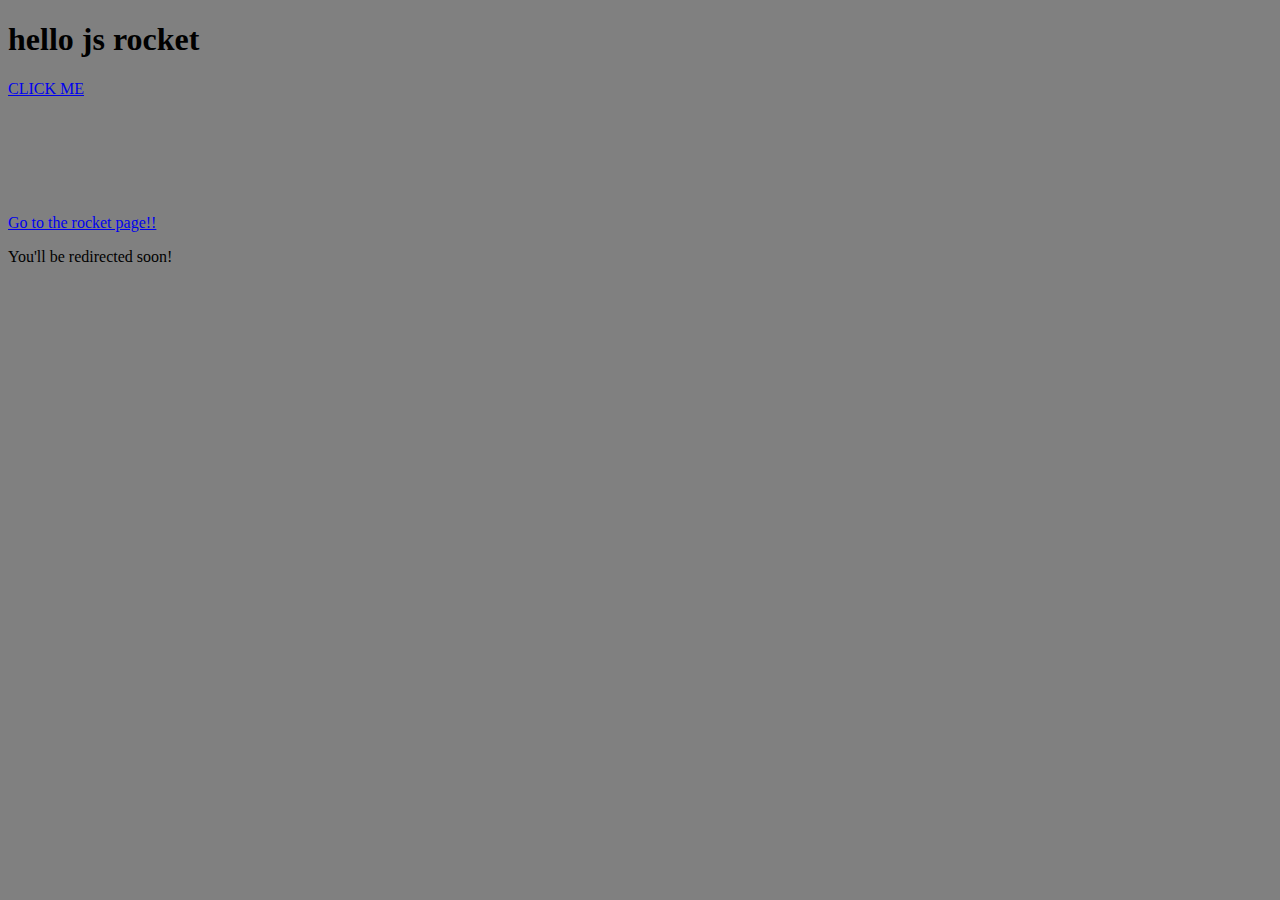
<file: index.html>
<!DOCTYPE html>
<html>
<head>
	<title>JS Rocket</title>
	<script type="text/javascript" src="js/script.js"></script>
	<link rel="stylesheet" type="text/css" href="css/style.css"></link>
</head>
<body>
	<h1>hello js rocket</h1>
	<a href="#" onclick="doCoolStuff();">CLICK ME</a>

	<div class="cool" id="cool">
		<p>Hello I'm cool!</p>
	</div>

	<a href="rocket.html">Go to the rocket page!!</a>
	<p>You'll be redirected soon!</p>
</body>
</html>
</file>
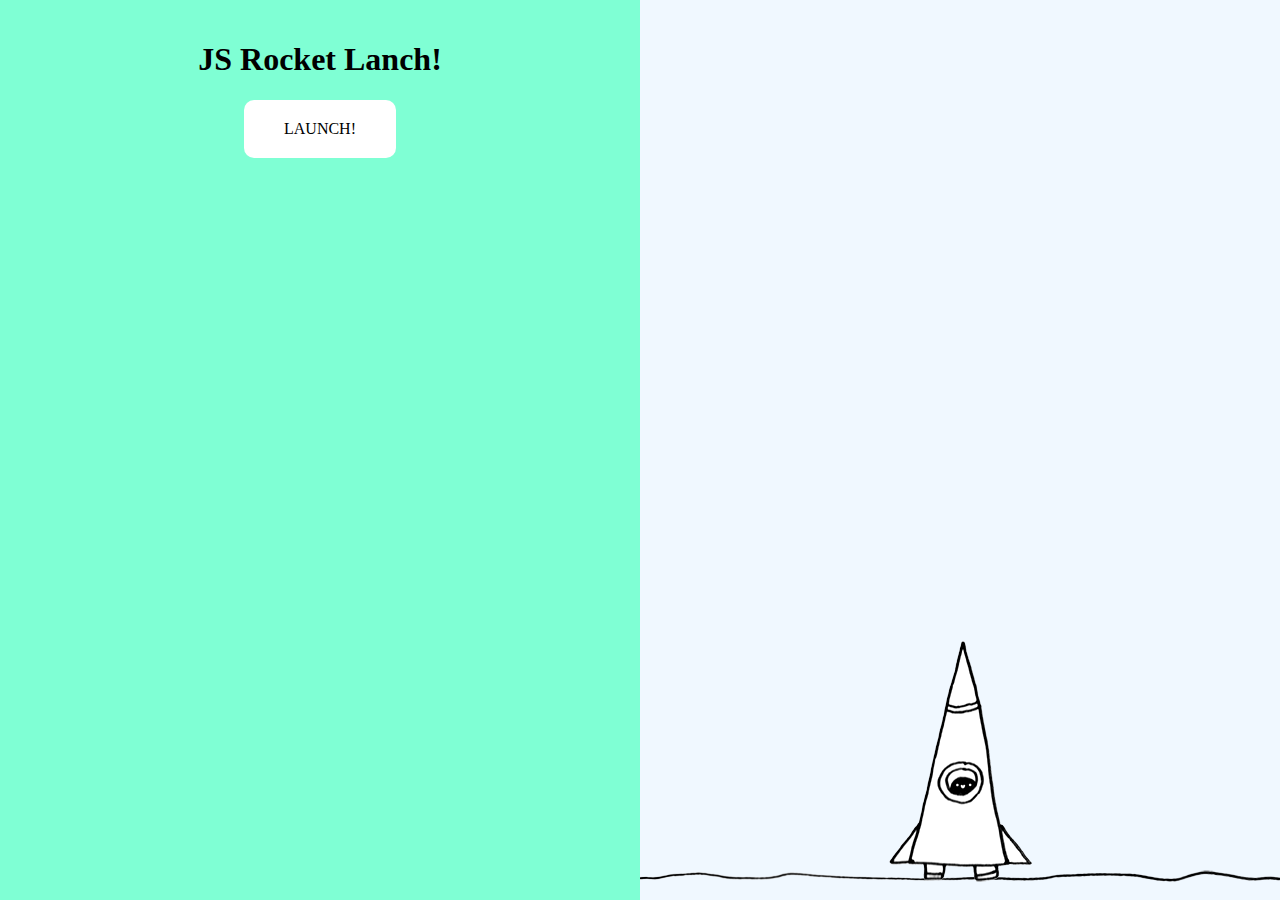
<file: rocket.html>
<!DOCTYPE html>
<html>
<head>
	<title>Rocket Launch sequence</title>
	<link rel="stylesheet" type="text/css" href="css/rocket.css"></link>
	<script type="text/javascript" src="js/rocket.js"></script>
</head>
<body class="body-state1">
<div class="left">
	<div class="interface state1">
		<h1>JS Rocket Lanch!</h1>
		<a href="#" class="button" onclick="changeState(2);">Launch!</a>
	</div>
	<div class="interface state2">
		<h1 id="countdown">10</h1>
		<a href="#" onclick="changeState(1);">Abort!</a>
	</div>
	<div class="interface state3">
		<h1>Lift Off!</h1>
	</div>
	<div class="interface state4">
		<h1 >Well done!</h1>
		<a href="#" class="button" onclick="changeState(1);">Do it again!</a>
	</div>
	<div class="interface state5">
		<h1 >Oh No!!!!</h1>
		<a href="#" class="button" onclick="changeState(1);">Try again!</a>
	</div>
</div>
<div class="right">
	<div class="ground"></div>
	<div class="rocket"></div>
	<div class="nervous" id="nervous"></div>
	<div class="cant-wait" id="cant-wait"></div>
</div>
</body>
</html>
</file>
<file: css/style.css>
body{
	background-color: grey;
}

.cool {
	width: 100px;
	height: 100px;
	background-color: green;
	transition: background-color 2s;
	visibility: hidden;
}

.cool.red {
	background-color: red;
	visibility: visible;
}
</file>
<file: css/rocket.css>
.body {
	font-family: 'helvetica', 'arial', sans-serif;
}

.left {
	position: fixed;
	background-color: aquamarine;
	width: 50%;
	height: 100%;
	top: 0;
	left: 0;
}

.interface {
	text-align: center;
	padding: 20px;
}

a.button {
	display: inline-block;
	background-color: white;
	color: black;
	padding: 20px 40px;
	text-transform: uppercase;
	text-decoration: none;
	border-radius: 10px;
	transition: color 300ms;
}

a:hover {
	color: red;
}

.right {
	position: fixed;
	background-color: aliceblue;
	width: 50%;
	height: 100%;
	top: 0;
	right: 0;
}

.ground {
	background: url('../img/ground.png') no-repeat center 0;
	position: absolute;
	bottom: 10px;
	left: 0;
	width: 100%;
	height: 20px;
}

.nervous {
	position: absolute;
	bottom: 220px;
	left: 50%;
	background: url('../img/nervous.png') no-repeat 0 0;
	width: 223px;
	height: 100px;
	margin-left: -180px;
	display: none;
}

.nervous.show {
	display: block;
}


.cant-wait {
	position: absolute;
	bottom: 220px;
	left: 50%;
	background: url('../img/cant-wait.png') no-repeat 0 0;
	width: 206px;
	height: 65px;
	display: none;
}

.cant-wait.show {
	display: block;
}

.rocket {
	position: absolute;
	left: 50%;
	bottom: -13px;
	width: 143px;
	height: 272px;
	margin-left: -71.5px;
	background: url(../img/rocket-state1.png) no-repeat 0 0;
	transition: bottom 10000ms;
}

body.body-state2 .rocket {
	background-image: url(../img/rocket-state2.gif);
	}

body.body-state3 .rocket,
body.body-state4 .rocket {
	background-image: url(../img/rocket-state3.gif);
	}

body.body-state5 .rocket {
	background-image: url(../img/boom.png);
	width: 209px;
	height: 200px;
	margin-left: -104.5px;
}

body.body-state1 .rocket {
	transition: none;
}

body.body-state3 .rocket,
body.body-state4 .rocket {
	bottom: 1000px;
}

.state1,
.state2,
.state3,
.state4, 
.state5 {
	display: none;
}

body.body-state1 .state1 {display: block;}
body.body-state2 .state2 {display: block;}
body.body-state3 .state3 {display: block;}
body.body-state4 .state4 {display: block;}
body.body-state5 .state5 {display: block;}

a {

}

a.button {

}
</file>
